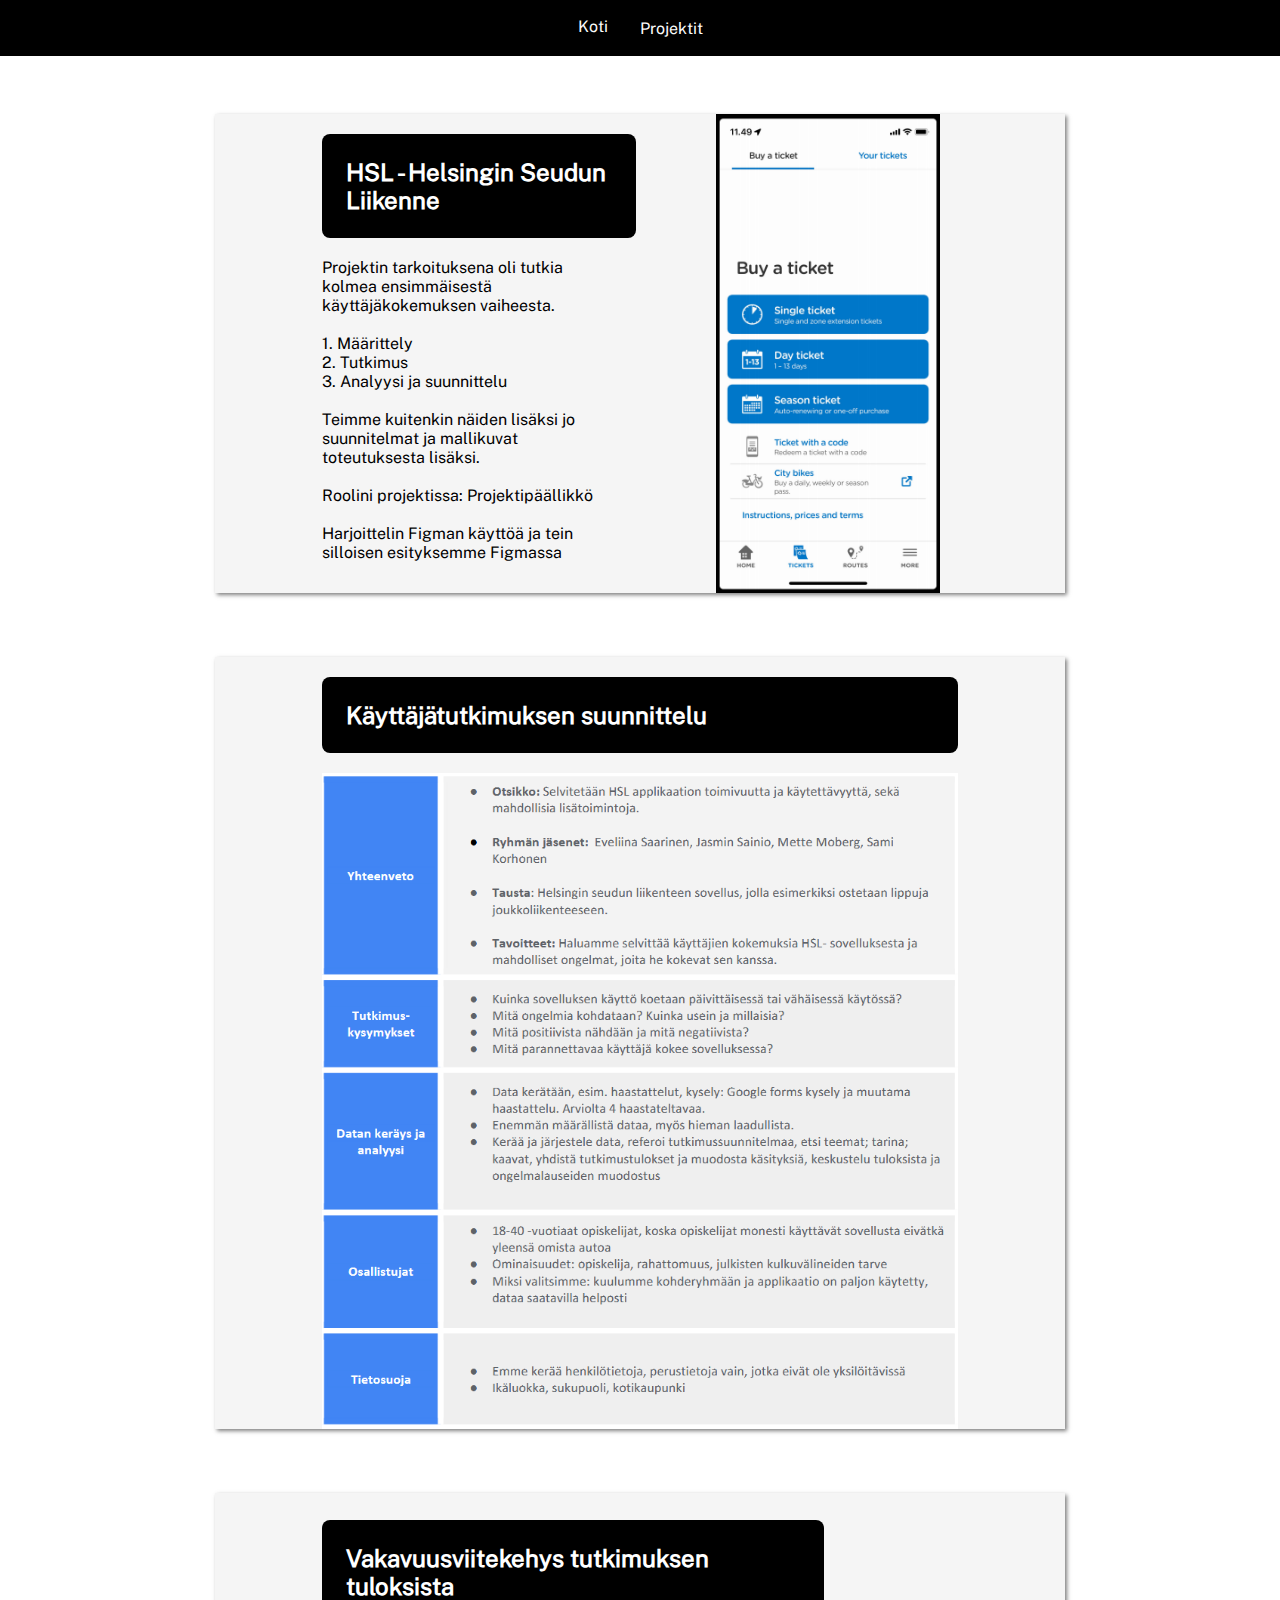
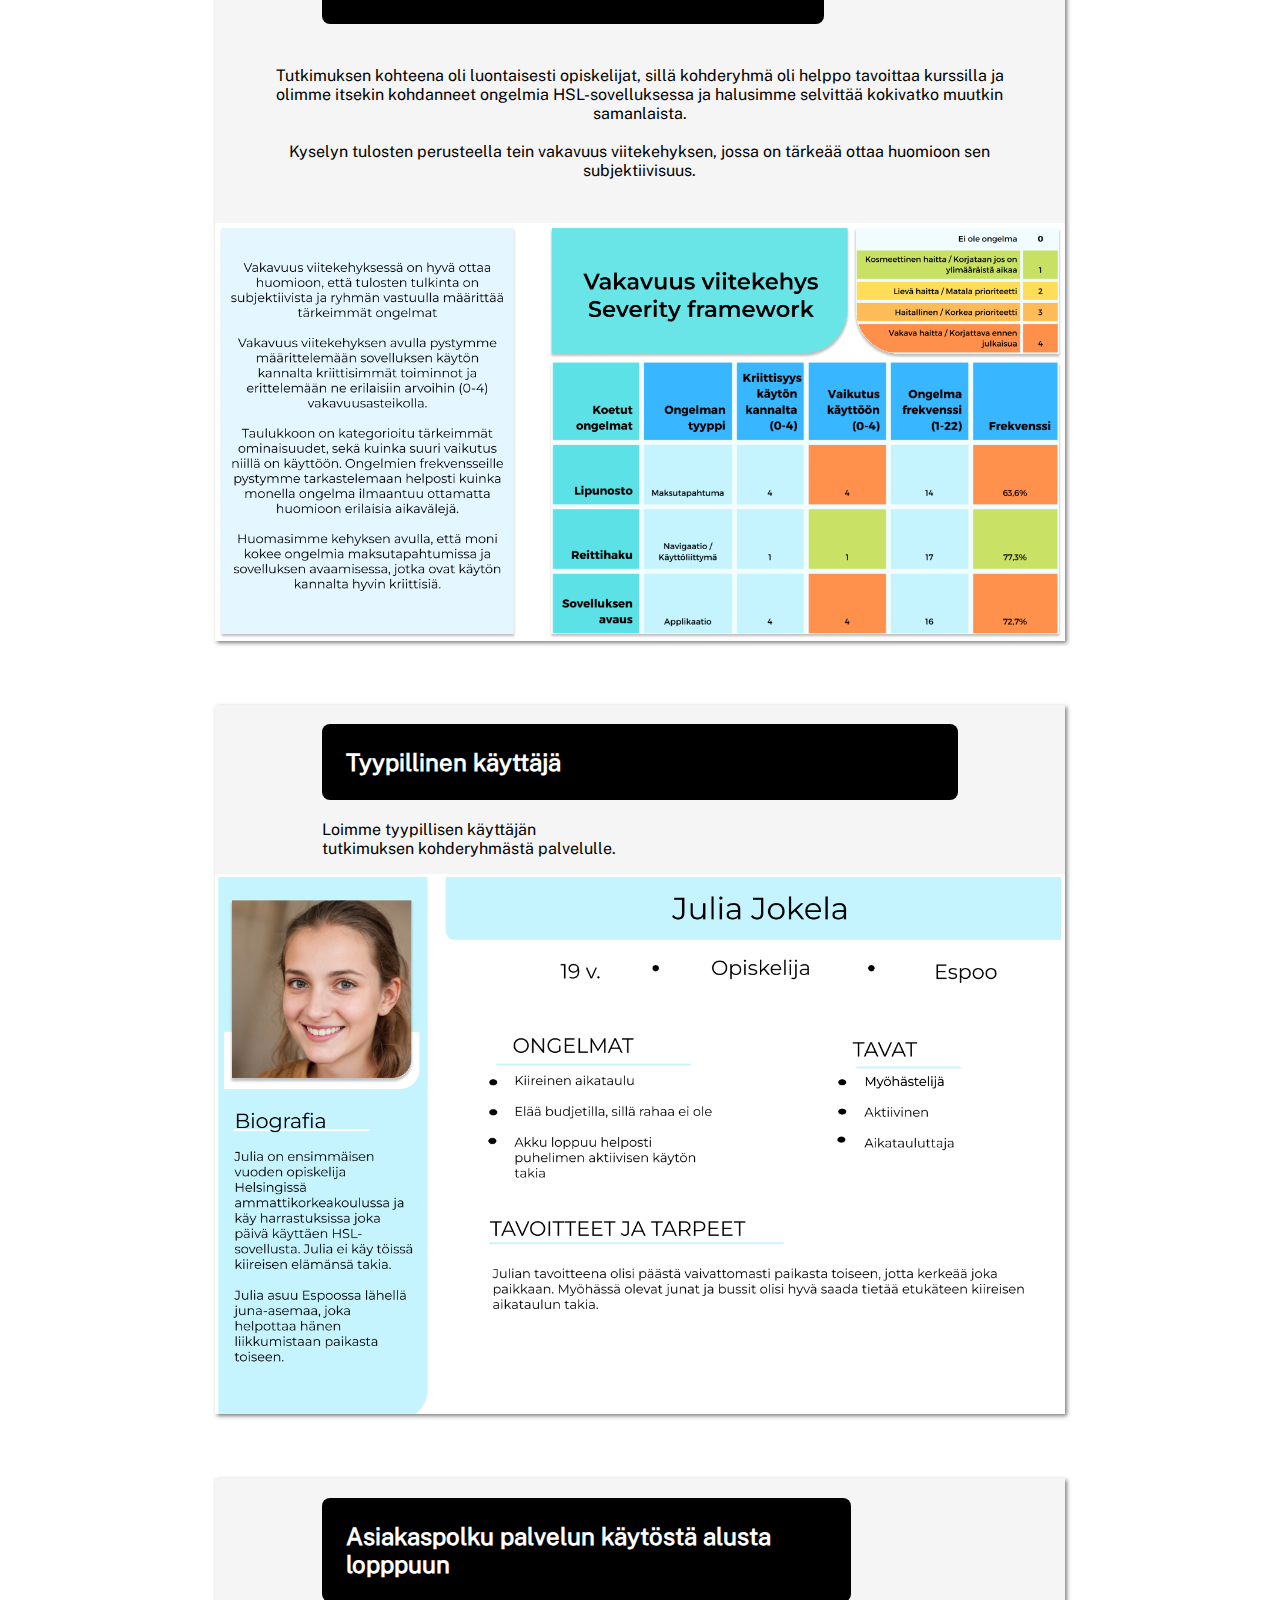
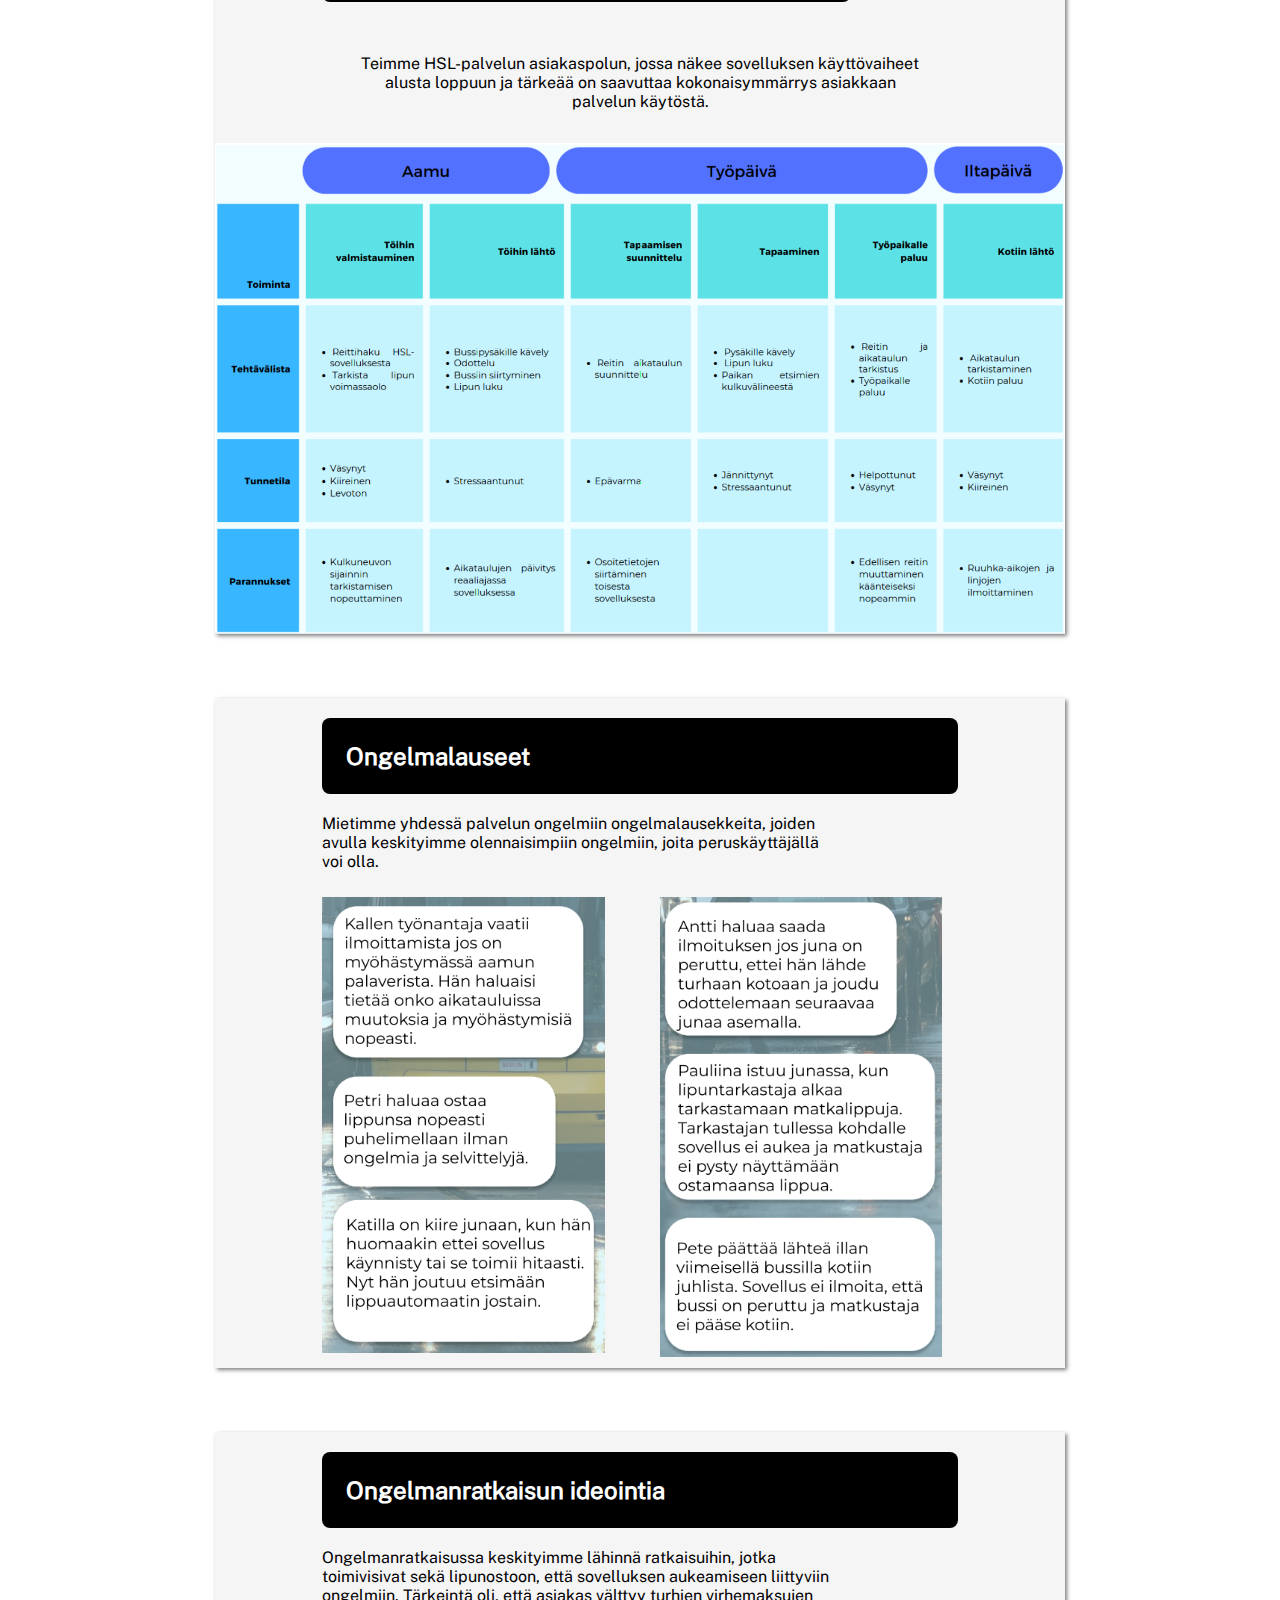
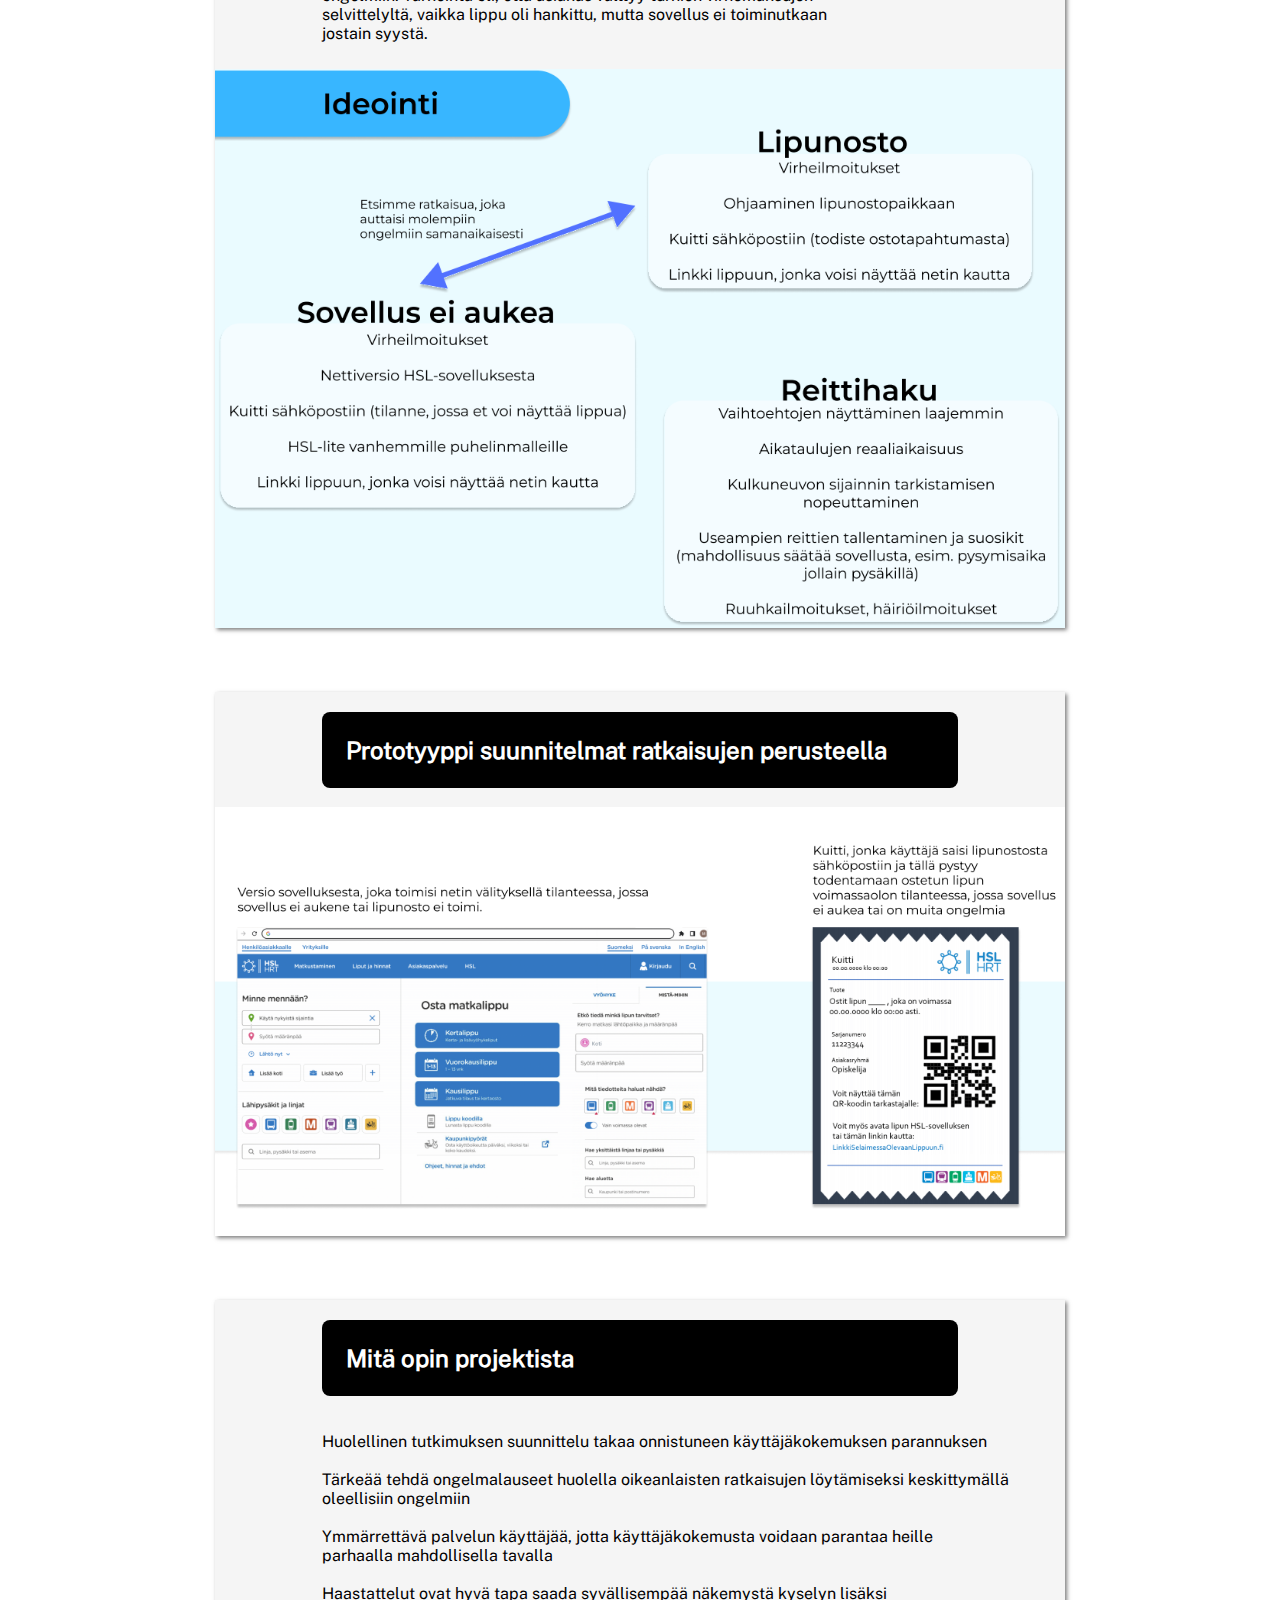
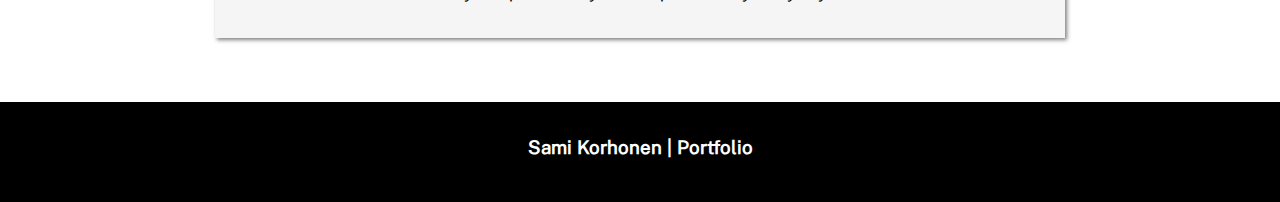
<file: hsl.html>
<!DOCTYPE html>
<html lang="en">
    <head>
    <meta charset="UTF-8" />
    <meta http-equiv="X-UA-Compatible" content="IE=edge"/>
    <meta name="viewport" content="width=device-width, initial-scale=1.0"/>

    <!-- CSS Styles -->
    <link rel="stylesheet" href="/css/styles.css"/>
    <link rel="stylesheet" href="/css/thrill.css"/>
    <link rel="stylesheet" href="/css/hsl.css"/>
    <title>Sami Korhonen | Portfolio</title>
    </head>
    <body>
    <main class="grid-container">
    <header>
        <nav>
            <ul>
            <li><a href="/index.html">Koti</a></li>
                <li class="dropdown">
                <a href="javascript:void(0)" class="dropbutton">Projektit</a>
                <div class="dropdown-content">
                    <a href="/thrill.html">Thrill - App for Events</a>
                    <a href="/hsl.html">Helsingin Seudun Liikenne</a>
                </div>
                </li>
                <!--<li><a href="minusta.html">Minusta</a></li> -->
            </ul>
        </nav>
    </header>
    <section id="project-banner-hsl" class="project-container-b">
        <div id="banner-text">
            <h2 class="title">HSL - Helsingin Seudun Liikenne</h2>
            <p>
                Projektin tarkoituksena oli tutkia kolmea ensimmäisestä käyttäjäkokemuksen vaiheesta.<br>
                <br>
                1. Määrittely<br>
                2. Tutkimus<br>
                3. Analyysi ja suunnittelu<br>
                <br>
                Teimme kuitenkin näiden lisäksi jo suunnitelmat ja mallikuvat toteutuksesta lisäksi.<br>
                <br>
                Roolini projektissa: Projektipäällikkö<br>
                <br>
                Harjoittelin Figman käyttöä ja tein silloisen esityksemme Figmassa
            </p>
        </div>
    </section>
    <section id="project-plan" class="project-container-b">
        <h2 class="title">Käyttäjätutkimuksen suunnittelu</h2>
        <img src="/images/hsl-research-plan.png">
    </section>
    <section id="project-intro" class="project-container-b">
        <h2 class="title">Vakavuusviitekehys tutkimuksen tuloksista</h2>
        <p>
            Tutkimuksen kohteena oli luontaisesti opiskelijat, sillä kohderyhmä oli helppo tavoittaa
            kurssilla ja olimme itsekin kohdanneet ongelmia HSL-sovelluksessa ja halusimme selvittää
            kokivatko muutkin samanlaista.<br>
            <br>
            Kyselyn tulosten perusteella tein vakavuus viitekehyksen, jossa on tärkeää ottaa huomioon
            sen subjektiivisuus.
        </p>
        <img src="/images/hsl-framework.png">
    </section>
    <section id="user-profile" class="project-container-b">
        <h2 class="title">Tyypillinen käyttäjä</h2>
        <p>
            Loimme tyypillisen käyttäjän tutkimuksen kohderyhmästä palvelulle.
        </p>
        <img src="/images/hsl-userprofile.png">
    </section>
    <section id="user-journey" class="project-container-b">
        <h2 class="title">Asiakaspolku palvelun käytöstä alusta lopppuun</h2>
        <p>
            Teimme HSL-palvelun asiakaspolun, jossa näkee sovelluksen käyttövaiheet alusta loppuun
            ja tärkeää on saavuttaa kokonaisymmärrys asiakkaan palvelun käytöstä.
        </p>
        <img src="/images/hsl-userjourney.png">
    </section>
    <section id="problem-statements" class="project-container-b">
        <h2 class="title">Ongelmalauseet</h2>
        <p>
            Mietimme yhdessä palvelun ongelmiin ongelmalausekkeita, joiden
            avulla keskityimme olennaisimpiin ongelmiin, joita peruskäyttäjällä voi olla.
        </p>
        <img src="/images/hsl-problemstatements.png">
        <img id="img-b" src="/images/hsl-problemstatements1.png">
    </section>
    <section id="problem-solving" class="project-container-b">
        <h2 class="title">Ongelmanratkaisun ideointia</h2>
        <p>
            Ongelmanratkaisussa keskityimme lähinnä ratkaisuihin, jotka toimivisivat sekä
            lipunostoon, että sovelluksen aukeamiseen liittyviin ongelmiin. Tärkeintä oli,
            että asiakas välttyy turhien virhemaksujen selvittelyltä, vaikka lippu oli
            hankittu, mutta sovellus ei toiminutkaan jostain syystä.
        </p>
        <img src="/images/hsl-problemsolving.png">
    </section>
    <section id="problem-solutions" class="project-container-b">
        <h2 class="title">Prototyyppi suunnitelmat ratkaisujen perusteella</h2>
        <img src="/images/hsl-solutions.png">
    </section>
    <section id="project-learnings" class="project-container-b">
        <h2 class="title">Mitä opin projektista</h2>
        <pre>
Huolellinen tutkimuksen suunnittelu takaa onnistuneen käyttäjäkokemuksen parannuksen

Tärkeää tehdä ongelmalauseet huolella oikeanlaisten ratkaisujen löytämiseksi keskittymällä
oleellisiin ongelmiin

Ymmärrettävä palvelun käyttäjää, jotta käyttäjäkokemusta voidaan parantaa heille
parhaalla mahdollisella tavalla

Haastattelut ovat hyvä tapa saada syvällisempää näkemystä kyselyn lisäksi
        </pre>
    </section>
    <footer>
        <h3>Sami Korhonen | Portfolio</h3>
    </footer>
    </main>
</body>
</html>
</file>
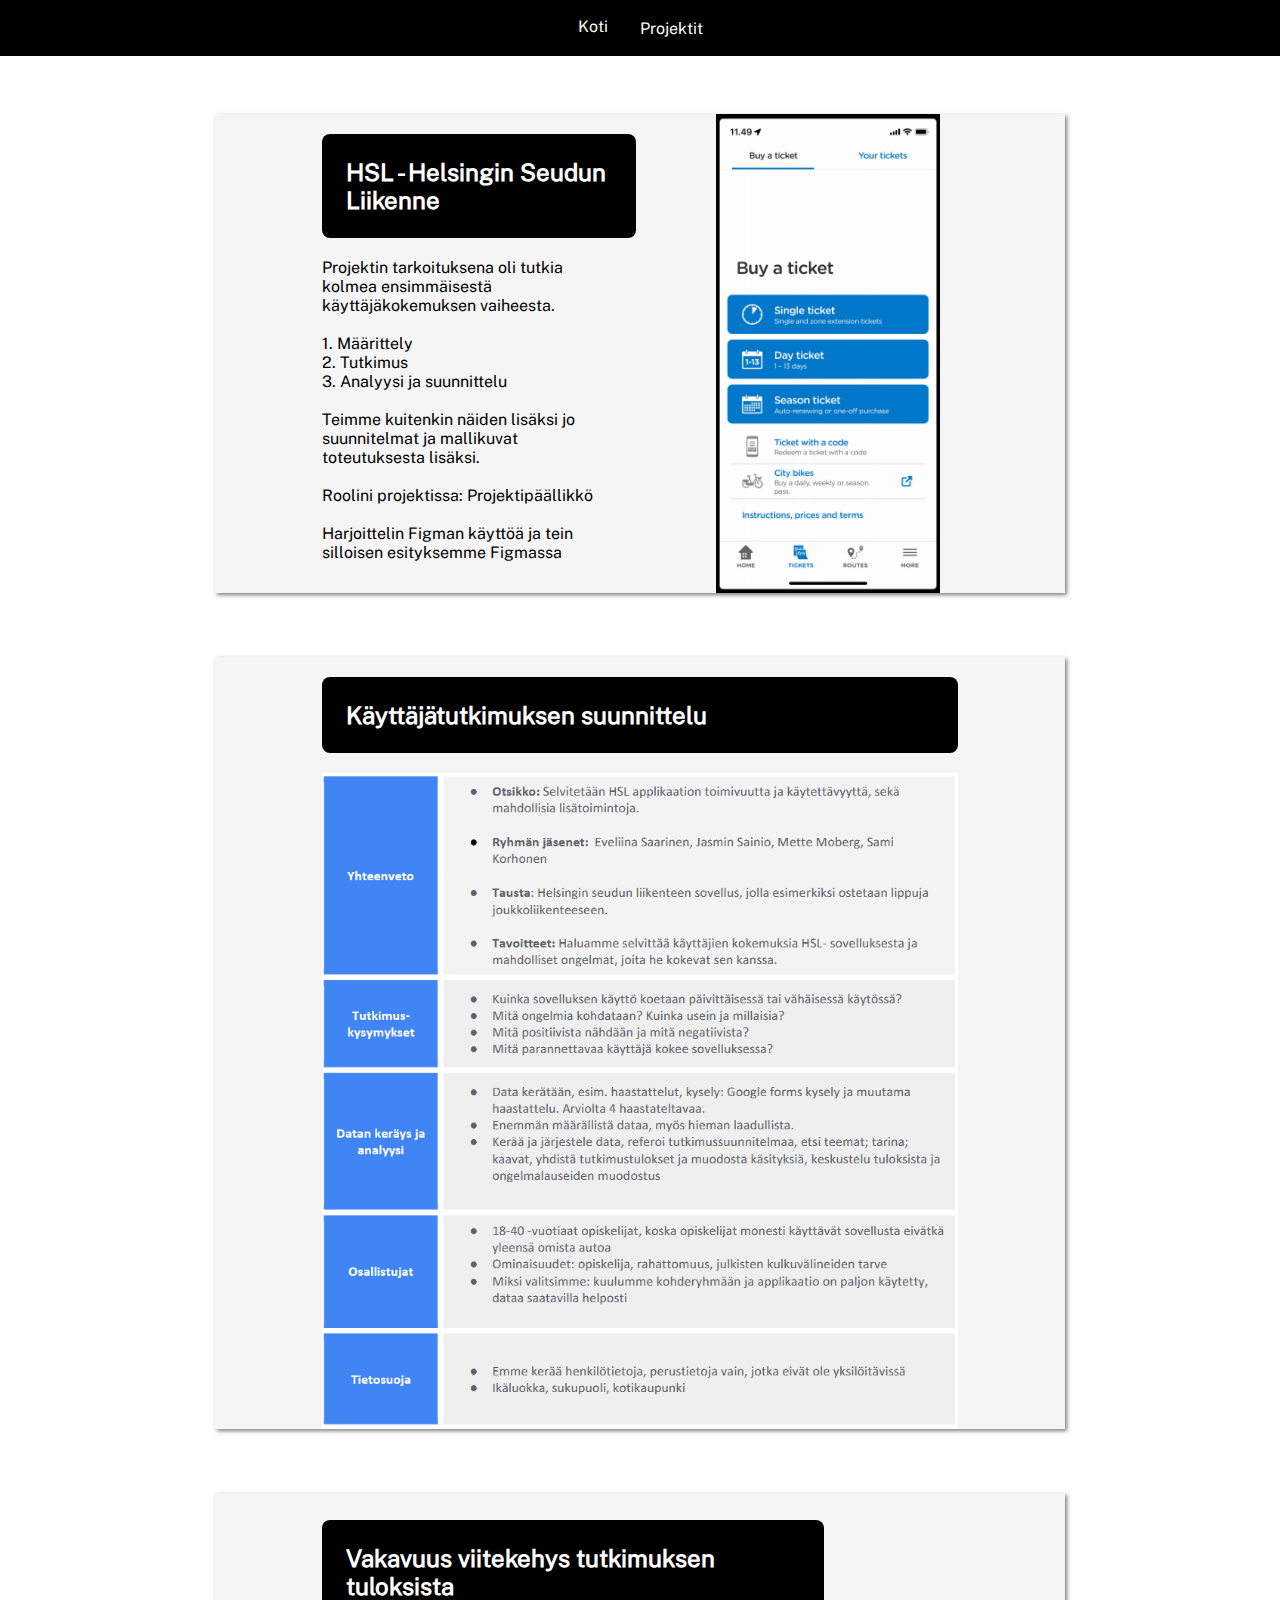
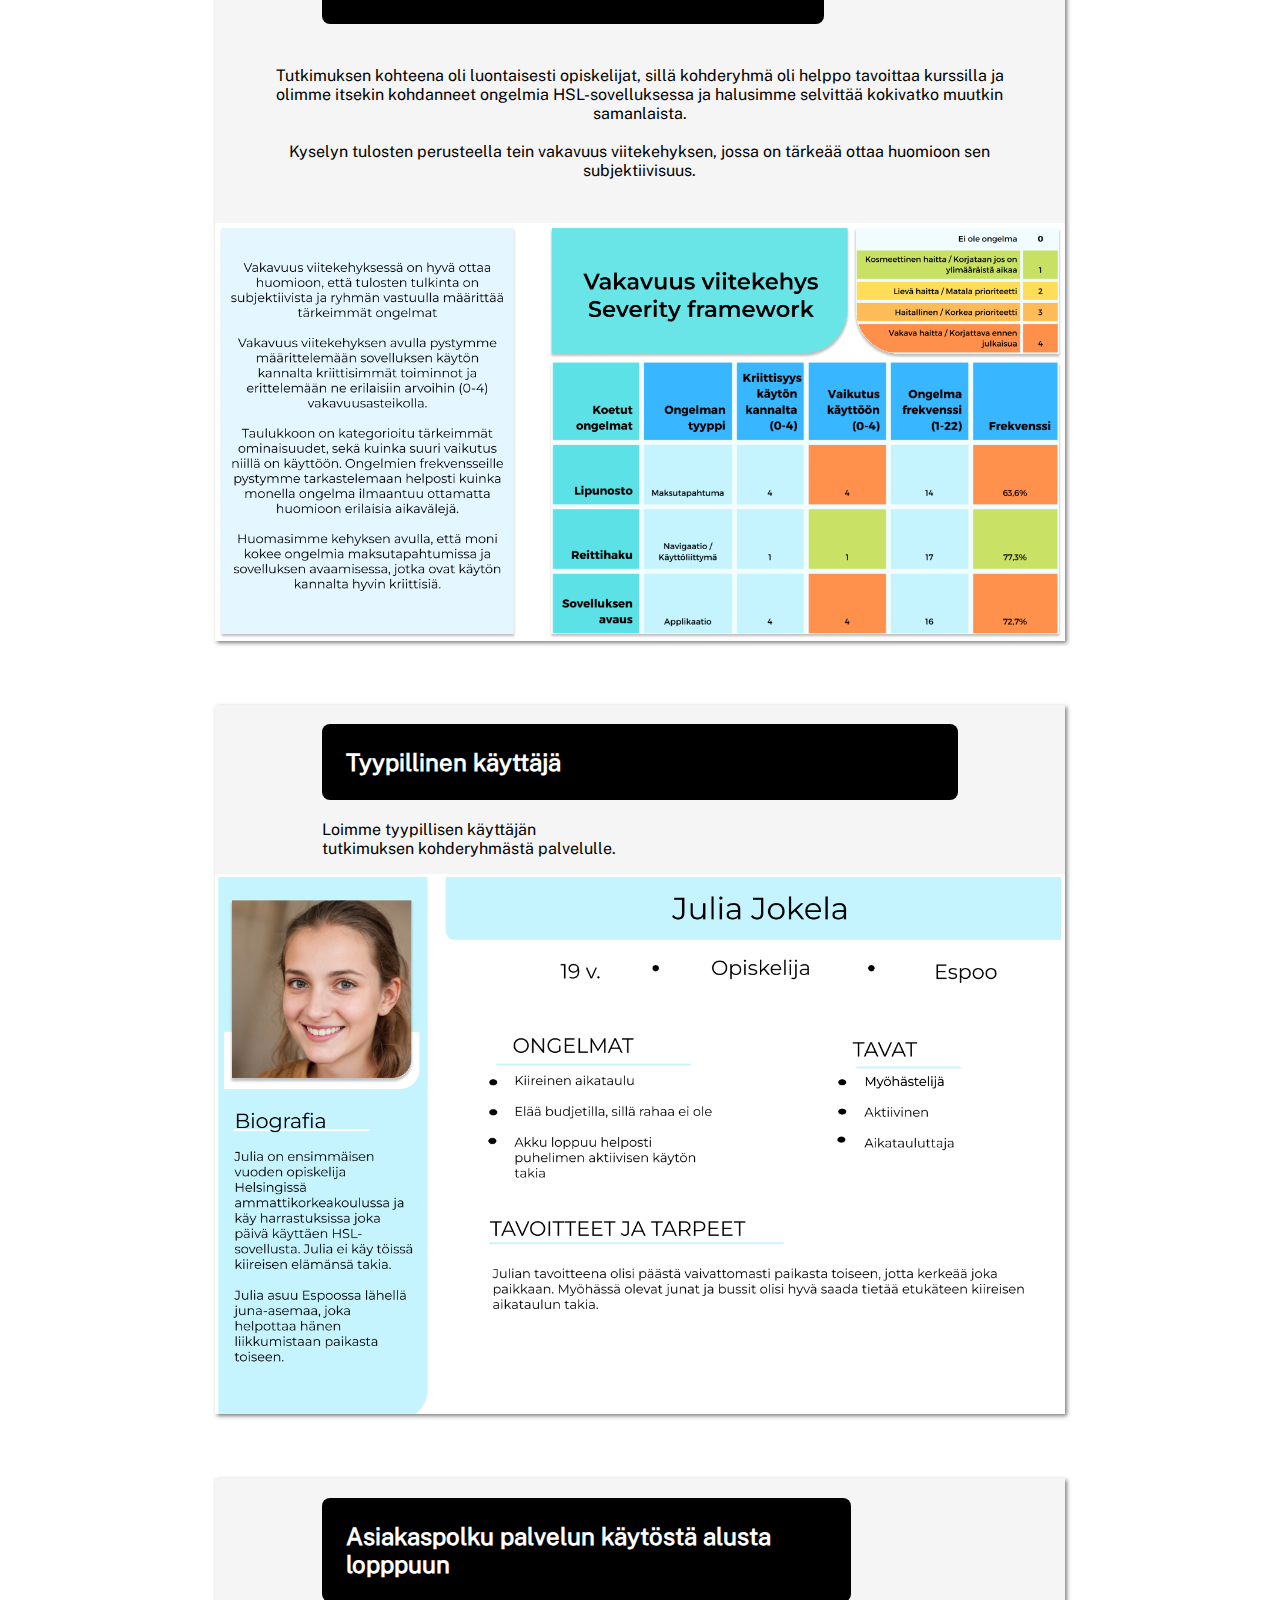
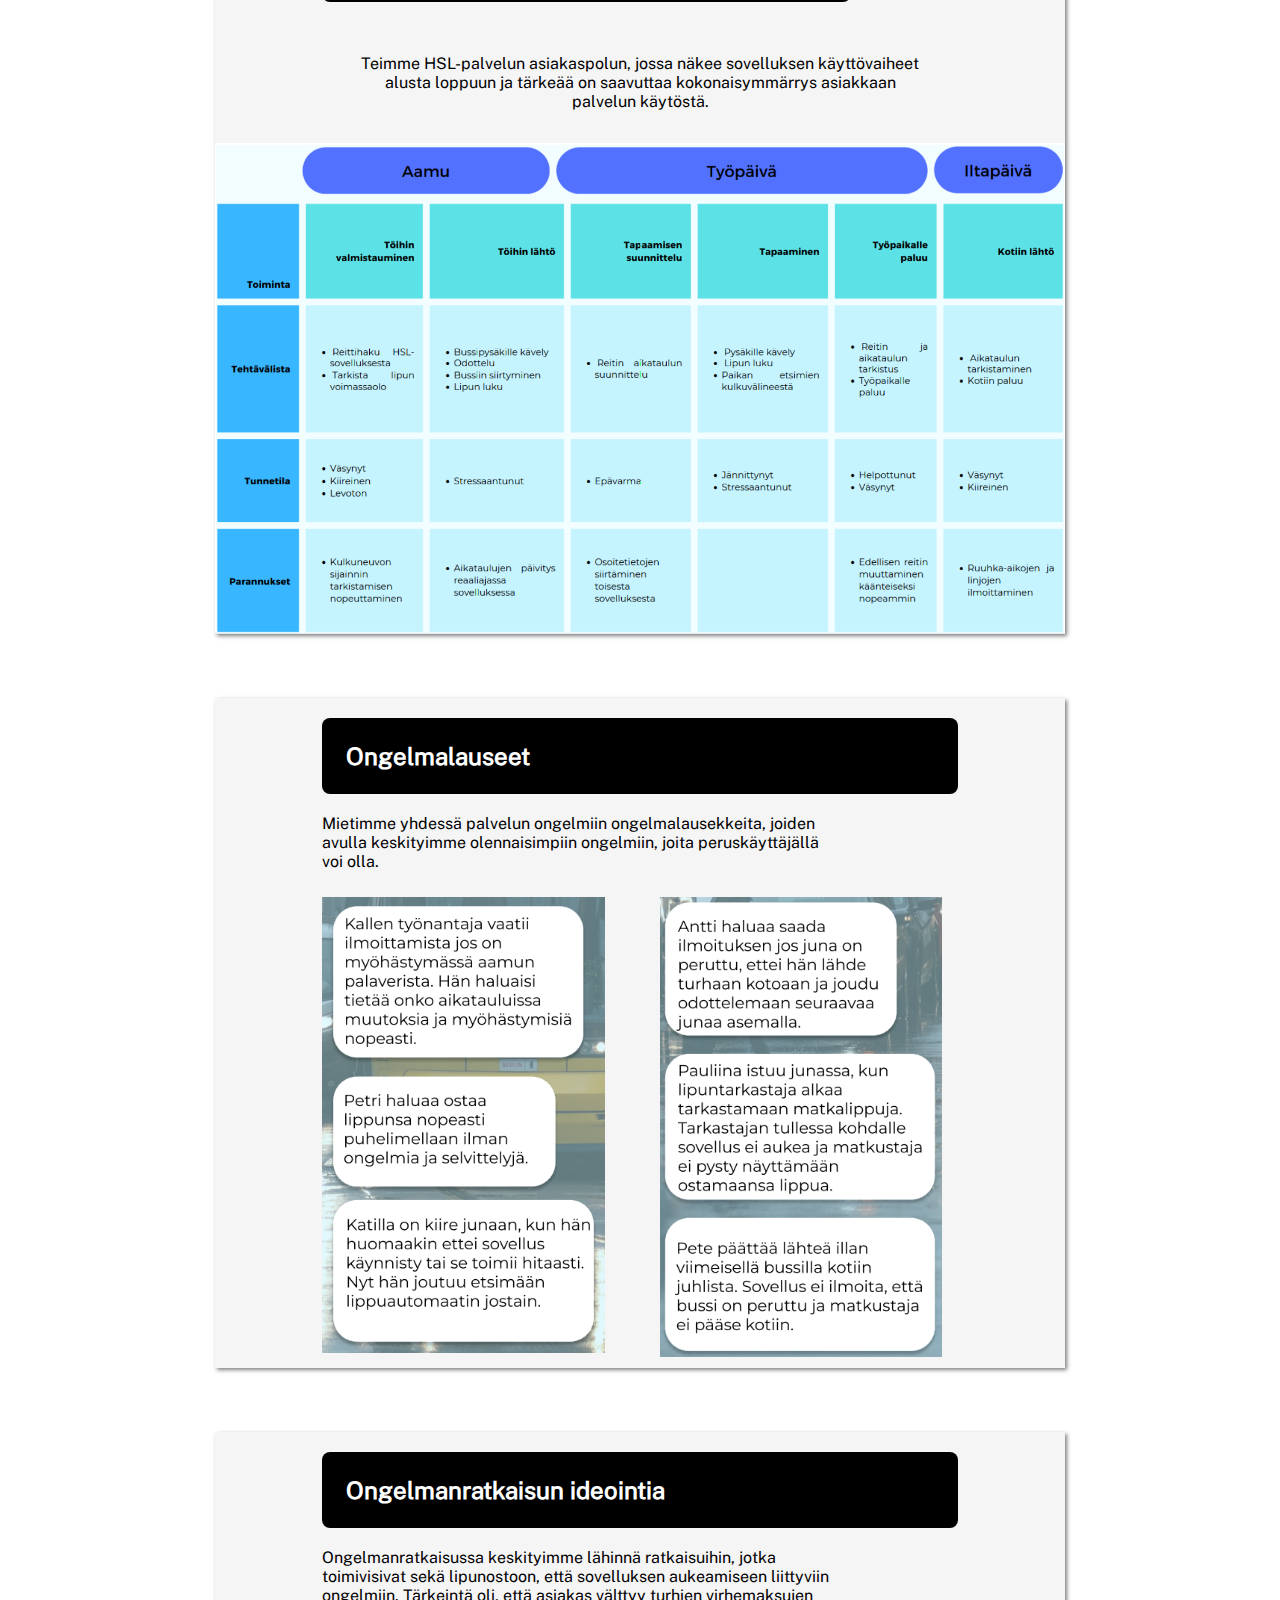
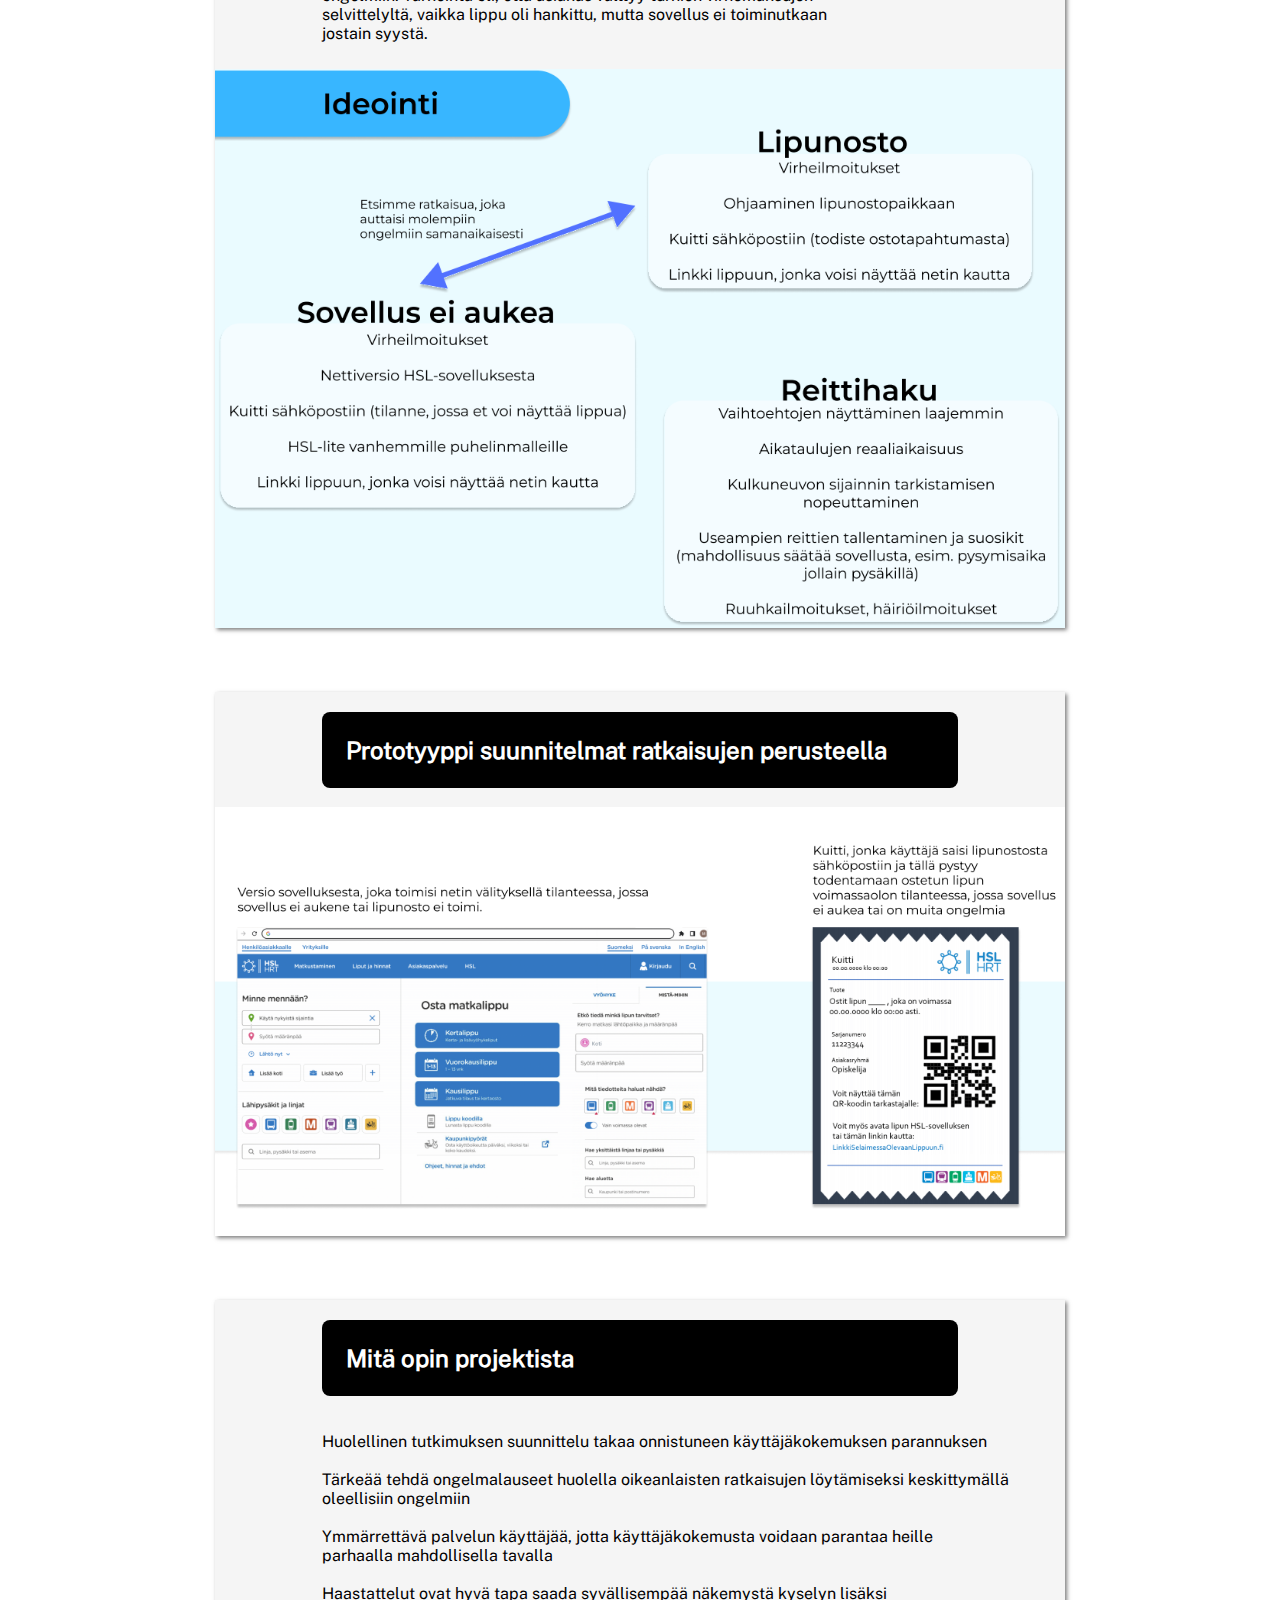
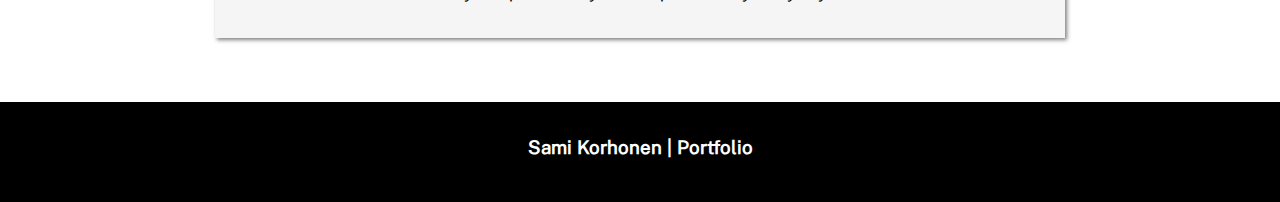
<file: ux-ui-portfolio/hsl.html>
<!DOCTYPE html>
<html lang="en">
    <head>
    <meta charset="UTF-8" />
    <meta http-equiv="X-UA-Compatible" content="IE=edge"/>
    <meta name="viewport" content="width=device-width, initial-scale=1.0"/>

    <!-- CSS Styles -->
    <link rel="stylesheet" href="/css/styles.css"/>
    <link rel="stylesheet" href="/css/thrill.css"/>
    <link rel="stylesheet" href="/css/hsl.css"/>
    <title>Sami Korhonen | Portfolio</title>
    </head>
    <body>
    <main class="grid-container">
    <header>
        <nav>
            <ul>
            <li><a href="/index.html">Koti</a></li>
                <li class="dropdown">
                <a href="javascript:void(0)" class="dropbutton">Projektit</a>
                <div class="dropdown-content">
                    <a href="/thrill.html">Thrill - App for Events</a>
                    <a href="/hsl.html">Helsingin Seudun Liikenne</a>
                </div>
                </li>
                <!--<li><a href="minusta.html">Minusta</a></li> -->
            </ul>
        </nav>
    </header>
    <section id="project-banner-hsl" class="project-container-b">
        <div id="banner-text">
            <h2 class="title">HSL - Helsingin Seudun Liikenne</h2>
            <p>
                Projektin tarkoituksena oli tutkia kolmea ensimmäisestä käyttäjäkokemuksen vaiheesta.<br>
                <br>
                1. Määrittely<br>
                2. Tutkimus<br>
                3. Analyysi ja suunnittelu<br>
                <br>
                Teimme kuitenkin näiden lisäksi jo suunnitelmat ja mallikuvat toteutuksesta lisäksi.<br>
                <br>
                Roolini projektissa: Projektipäällikkö<br>
                <br>
                Harjoittelin Figman käyttöä ja tein silloisen esityksemme Figmassa
            </p>
        </div>
    </section>
    <section id="project-plan" class="project-container-b">
        <h2 class="title">Käyttäjätutkimuksen suunnittelu</h2>
        <img src="/images/hsl-research-plan.png">
    </section>
    <section id="project-intro" class="project-container-b">
        <h2 class="title">Vakavuus viitekehys tutkimuksen tuloksista</h2>
        <p>
            Tutkimuksen kohteena oli luontaisesti opiskelijat, sillä kohderyhmä oli helppo tavoittaa
            kurssilla ja olimme itsekin kohdanneet ongelmia HSL-sovelluksessa ja halusimme selvittää
            kokivatko muutkin samanlaista.<br>
            <br>
            Kyselyn tulosten perusteella tein vakavuus viitekehyksen, jossa on tärkeää ottaa huomioon
            sen subjektiivisuus.
        </p>
        <img src="/images/hsl-framework.png">
    </section>
    <section id="user-profile" class="project-container-b">
        <h2 class="title">Tyypillinen käyttäjä</h2>
        <p>
            Loimme tyypillisen käyttäjän tutkimuksen kohderyhmästä palvelulle.
        </p>
        <img src="/images/hsl-userprofile.png">
    </section>
    <section id="user-journey" class="project-container-b">
        <h2 class="title">Asiakaspolku palvelun käytöstä alusta lopppuun</h2>
        <p>
            Teimme HSL-palvelun asiakaspolun, jossa näkee sovelluksen käyttövaiheet alusta loppuun
            ja tärkeää on saavuttaa kokonaisymmärrys asiakkaan palvelun käytöstä.
        </p>
        <img src="/images/hsl-userjourney.png">
    </section>
    <section id="problem-statements" class="project-container-b">
        <h2 class="title">Ongelmalauseet</h2>
        <p>
            Mietimme yhdessä palvelun ongelmiin ongelmalausekkeita, joiden
            avulla keskityimme olennaisimpiin ongelmiin, joita peruskäyttäjällä voi olla.
        </p>
        <img src="/images/hsl-problemstatements.png">
        <img id="img-b" src="/images/hsl-problemstatements1.png">
    </section>
    <section id="problem-solving" class="project-container-b">
        <h2 class="title">Ongelmanratkaisun ideointia</h2>
        <p>
            Ongelmanratkaisussa keskityimme lähinnä ratkaisuihin, jotka toimivisivat sekä
            lipunostoon, että sovelluksen aukeamiseen liittyviin ongelmiin. Tärkeintä oli,
            että asiakas välttyy turhien virhemaksujen selvittelyltä, vaikka lippu oli
            hankittu, mutta sovellus ei toiminutkaan jostain syystä.
        </p>
        <img src="/images/hsl-problemsolving.png">
    </section>
    <section id="problem-solutions" class="project-container-b">
        <h2 class="title">Prototyyppi suunnitelmat ratkaisujen perusteella</h2>
        <img src="/images/hsl-solutions.png">
    </section>
    <section id="project-learnings" class="project-container-b">
        <h2 class="title">Mitä opin projektista</h2>
        <pre>
Huolellinen tutkimuksen suunnittelu takaa onnistuneen käyttäjäkokemuksen parannuksen

Tärkeää tehdä ongelmalauseet huolella oikeanlaisten ratkaisujen löytämiseksi keskittymällä
oleellisiin ongelmiin

Ymmärrettävä palvelun käyttäjää, jotta käyttäjäkokemusta voidaan parantaa heille
parhaalla mahdollisella tavalla

Haastattelut ovat hyvä tapa saada syvällisempää näkemystä kyselyn lisäksi
        </pre>
    </section>
    <footer>
        <h3>Sami Korhonen | Portfolio</h3>
    </footer>
    </main>
</body>
</html>
</file>
<file: css/styles.css>
:root{
    --primary-color: rgb(250, 250, 250);
    --secondary-color: rgb(0, 0, 0);
    --bg-color: rgb(245, 245, 245);
    --text-color: rgba(255, 255, 255);
    --hover-color: rgba(255, 255, 255);
    --box-color: rgba(30, 30, 30);

    font-family: Public Sans, Arial, Helvetica, sans-serif;
}
@font-face {
    font-family: "Public Sans";
    src: url("/fonts/Public_Sans/static/PublicSans-Regular.ttf");
}
body{
    margin: 0;
    padding: 0;
}

.grid-container{
    display: grid;
    grid-template-rows: 50px;
    grid-template-columns: repeat(12, minmax(10px, 1fr));
    grid-auto-rows: minmax(100px, auto);
    grid-gap: 8px;
    grid-row-gap: 64px;
}

header{
    grid-column: 1 / 13;
}
/*NAVBAR CONTENT START*/
nav{
    text-align: center;
    background-color: var(--secondary-color);
}
    ul{
        display: inline-block;
        list-style-type: none;
        margin: 0;
        padding: 0;
        overflow: hidden;

        background-color: var(--secondary-color);
    }
    li{
        float: left;
    }
    li a, .dropbutton{
        display: inline-block;
        color: var(--primary-color);
        text-align: center;
        padding: 14px 16px;
        text-decoration: none;
    }
    li a:hover, .dropdown:hover .dropbutton{
        color: var(--secondary-color);
        background-color: var(--hover-color);
    }
    li .dropdown{
        display: inline-block;
    }
    .dropdown-content{
        display: none;
        position: absolute;
        background-color: rgb(30, 30, 30);
        min-width: 160px;
        z-index: 1;
    }
    .dropdown-content a{
        display: block;
        padding: 12px 16px;
        
        color: var(--text-color);
        text-decoration: none;
    }
    .dropdown-content a:hover{background-color: var(--hover-color);}
    .dropdown:hover .dropdown-content{
        display: block;
    }

/*MAIN SECTION START*/
main{
    /* position: relative; */
    min-height: 100vh;
}

#about-me{
    grid-column: 3 / 11;
    display: grid;
    grid-template-columns: subgrid;
    background-color: var(--bg-color);
    box-shadow: 2px 2px 4px rgba(0, 0, 0, 0.500);
}
    #about-me img{
        grid-column: 2 / 4;
        grid-row: 1 / 3;
        margin: 5%;
        width: 300px;
        box-shadow: 2px 2px 8px rgba(0, 0, 0, 0.500);
    }
    #about-me p{
        grid-column: 5 / 9;
        margin: 0% 5% 10% 0%;

        color: var(--secondary-color);
        text-shadow: none;
    }
    #about-me .title{
        grid-column: 5 / 8;
        height: fit-content;
        padding: 24px;
        border-radius: 8px;

        color: var(--text-color);
        background-color: var(--secondary-color);
        
        text-decoration: none;
    }

.title{
    grid-column: 2 / 8;
        height: fit-content;
        padding: 24px;
        border-radius: 8px;

        color: var(--text-color);
        background-color: var(--secondary-color);
        
        text-decoration: none;
}

/*PROJECT CARDS START
with main defining project-card class for grid, bg img, shadows etc.
ALSO, contained Titles and paragraph stylings are defined here*/
.hover-link-title{
    display: inline-block;
    padding: 24px;
    
    color: var(--hover-color);
    text-decoration: underline;

    background-color: var(--secondary-color);
}
.hover-link-title:hover{
    color: var(--secondary-color);
    background-color: var(--primary-color);
}
a{
    grid-column: 2 / 6;
    margin-top: 5%;
}
p{
    grid-column: 2 / 5;
    grid-row: 2;
    display: inline-block;
    margin: 0% 5% 10% 0%;

    color: var(--text-color);

    text-shadow: 4px 4px 5px rgb(0, 0, 0);
}

.project-container{
    display: grid;
    grid-template-columns: subgrid;
    box-shadow: 2px 2px 4px rgba(0, 0, 0, 0.500);
    background-size: cover;
}
    #project-card-1{
        grid-column: 3 / 11;
        
        background-image: url(/images/thrillappforevents.png);
    }
        #project-card-1 p{
            grid-column: 2 / 5;
            grid-row: 2;
            display: inline-block;
            margin: 0% 5% 15% 0%;
            padding: 5%;
            border-radius: 5px;

            color: var(--text-color);
            background-color: var(--box-color);
            box-shadow: 2px 2px 4px rgba(0, 0, 0, 0.500);

            text-shadow: 4px 4px 5px rgb(0, 0, 0);
        }

    #project-card-2{
        grid-column: 3 / 11;

        background-image: url(/images/hsl1.jpg);
    }
        #project-card-2 p{
            grid-column: 2 / 5;
            grid-row: 2;
            display: inline-block;
            margin: 0% 5% 15% 0%;
            padding: 5%;
            border-radius: 5px;

            color: var(--text-color);
            background-color: var(--box-color);
            box-shadow: 2px 2px 4px rgba(0, 0, 0, 0.500);

            text-shadow: 4px 4px 5px rgb(0, 0, 0);
        }
    
footer{
    grid-column: 1 / 13;
    padding: 16px;

    background-color: var(--secondary-color);

    color: var(--text-color);
    text-decoration: none;
}
footer h3{
    text-align: center;
}
</file>
<file: css/thrill.css>
.project-container-b{
    display: grid;
    grid-template-columns: subgrid;
    grid-column: 3 / 11;
    box-shadow: 2px 2px 4px rgba(0, 0, 0, 0.500);
    background-size: cover;
    background-color: var(--bg-color);
}

    #figma-link{
        display: inline-block;
        width: fit-content;
        color: var(--primary-color);
        padding: 8px;
        margin-bottom: 5%;
    }
    #figma-link:hover{
        color: var(--secondary-color);
        background-color: var(--hover-color);
    }
    p{
        color: var(--secondary-color);
        text-shadow: none;
    }

.title-a{grid-column: 2 / 5;}
.title-b{grid-column: 6 / 8;}
.para-a{grid-row: 4;}
.para-b{
    grid-row: 4;
    grid-column: 6 / 8;
}

#project-banner{background-color: var(--secondary-color);}
    #project-banner h2{grid-row: 2;}
    #project-video{
        grid-row: 2;
        grid-column: 5 / 8;
        margin: 5%;
        border-radius: 24px;
    }
    #banner-text{
        grid-column: 2 / 5;
        grid-row: 2;
    }
    #project-banner p{
        padding: 5%;
        border-radius: 5px;
        color: white;
        background-color: var(--box-color);
    }

#project-process img{
    grid-column: 5 / 8;
    margin: 0% 5% 5% 0%;
}
#project-process .para-a {
    grid-row: 3;
}

#project-main-area p{
    grid-column: 2 / 8;
    margin: 0% 5% 5% 0%;
}
#project-main-area img{
    grid-column: 2 / 6;
    grid-row: 5;
}
    #start-screen{
        grid-column: 2 / 8;
        grid-row: 6;
        margin-top: 5%;
    }
    #start-screen img{
        width: 100%;
    }
    #navbar{
        grid-column: 2 / 8;
        grid-row: 7;
        margin-top: 5%;
    }
    #navbar img{
        grid-column: 2 / 4;
        grid-row: 9;
        width: 50%;
    }

#project-main-area #maps-click-event{grid-column: 6 / 8;}

#project-learnings{grid-column: 3 / 11;}
#project-learnings pre{
    grid-column: 2 / 7;
    
    font-family: Public Sans, Arial, Helvetica, sans-serif;
}
</file>
<file: css/hsl.css>
.project-container-b{
    display: grid;
    grid-template-columns: subgrid;
    grid-column: 3 / 11;
    box-shadow: 2px 2px 4px rgba(0, 0, 0, 0.500);
    background-size: cover;
    background-color: var(--bg-color);
}

#project-banner-hsl{
    background-image: url(/images/hsl-screen2.png);
    background-repeat: no-repeat;
    background-size: contain;
    background-position: 80%;
}

#project-plan img{
    grid-column: 2 / 8;
    width: 100%;
}

#project-intro{
    grid-column: 3 / 11;
}
    #project-intro .title{
        grid-column: 2 / 7;
        grid-row: 1;
        margin: 5% 5% 0% 0%;
    }

    #project-intro p{
        grid-column: 1 / 9;
        margin: 5%;
        text-align: center;
        color: var(--secondary-color);
    }
    #project-intro img{
        grid-column: 1 / 11;
        width: 100%;
    }

#user-profile p{margin: 0% 5% 5% 0%;}
    #user-profile img{
        grid-column: 1 / 9;
        grid-row: 3;
        width: 100%;
    }
    #user-journey .title{
        grid-column: 2 / 7;
        grid-row: 1;
    }
    #user-journey p{
        grid-row: 2;
        grid-column: 2 / 8;
        margin: 5%;

        text-align: center;
    }
    #user-journey img{
        grid-column: 1 / 11;

        width: 100%;
    }

#problem-statements p{
    grid-column: 2 / 7;
    margin: 0% 5% 5% 0%;
}
    #problem-statements img{
        grid-column: 2 / 5;
        width: 90%;
        margin: 0% 5% 5% 0%;
    }
    #problem-statements #img-b{
        grid-column: 5 / 8;
        width: 90%;
        margin: 0% 5% 0% 5%;
    }

#problem-solving p{
    grid-column: 2 / 7;
    margin: 0% 0% 5% 0%;
}
    #problem-solving img{
        grid-column: 1 / 9;
        grid-row: 3;
        width: 100%;
    }

#problem-solutions img{
    grid-column: 1 / 9;
    grid-row: 3;
    width: 100%;
}

#project-learnings{grid-column: 3 / 11;}
    #project-learnings pre{
        grid-column: 2 / 7;
        
        font-family: Public Sans, Arial, Helvetica, sans-serif;
    }
</file>
